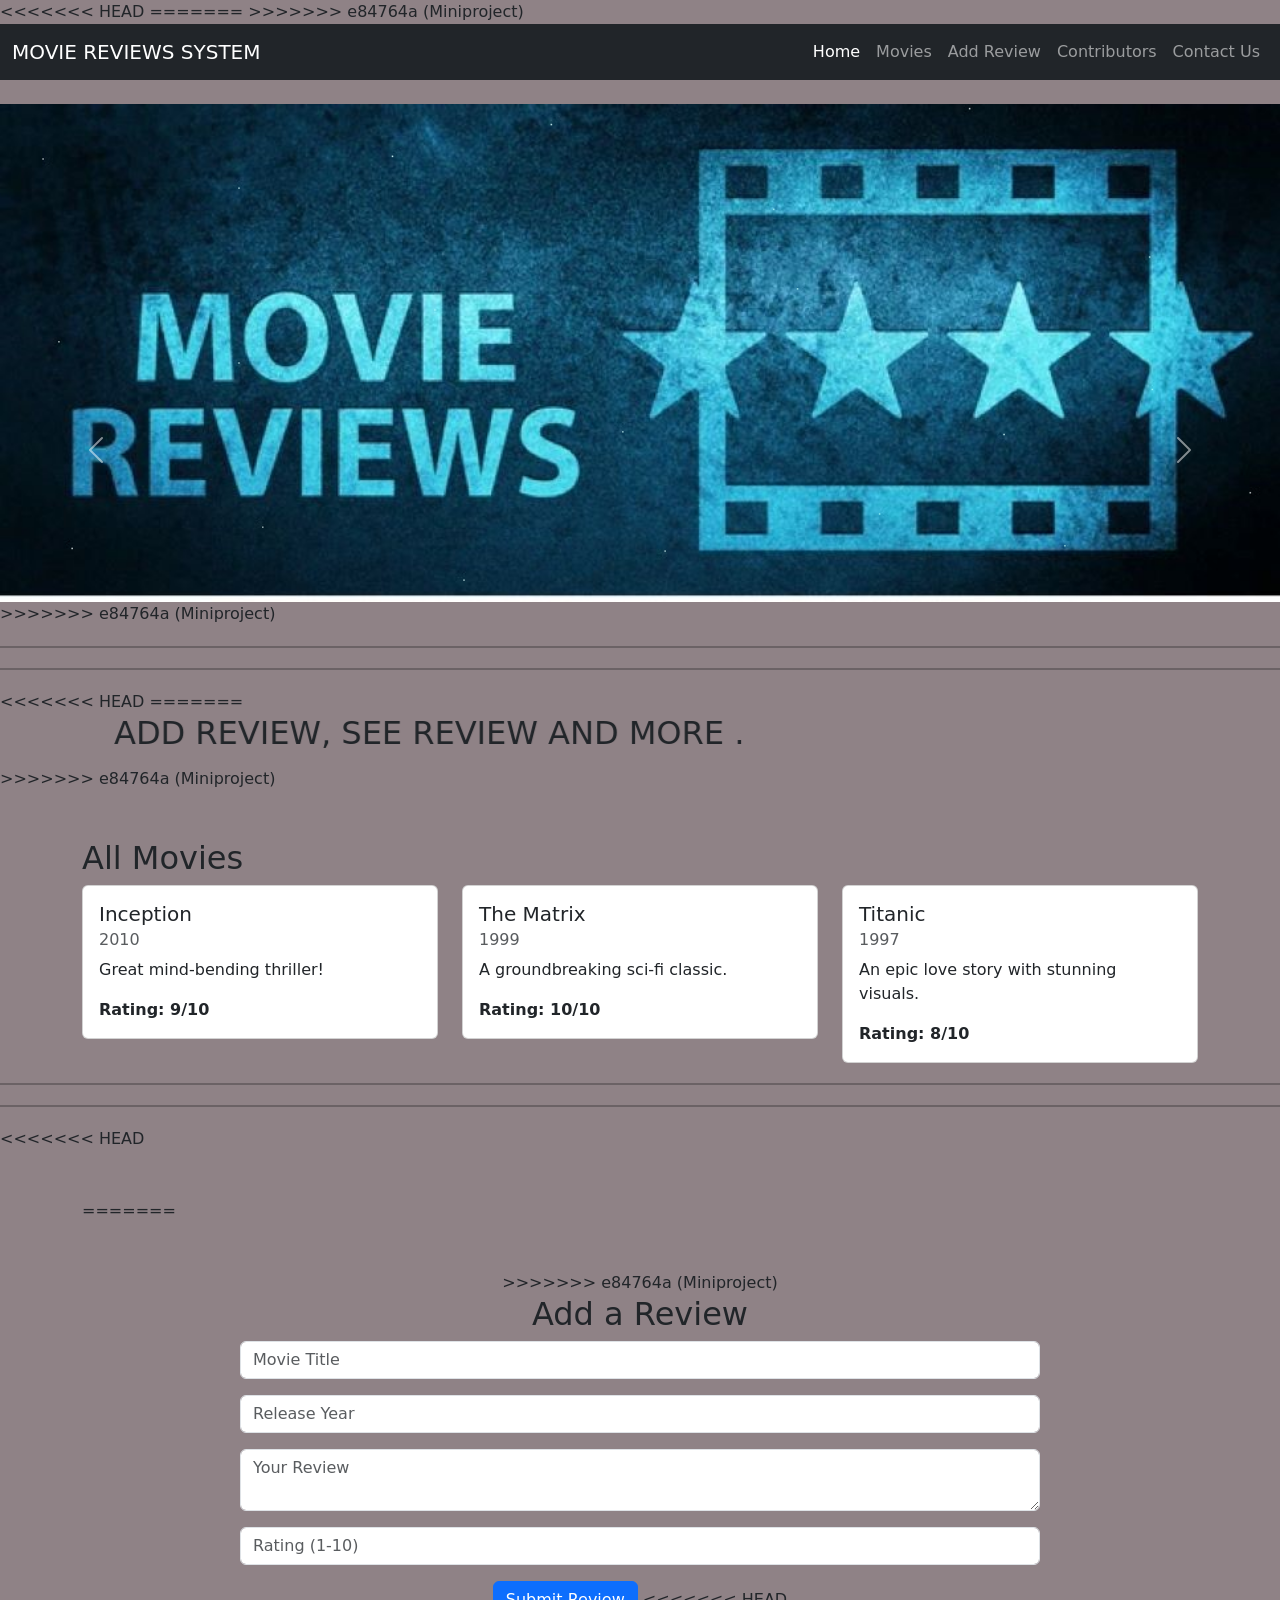
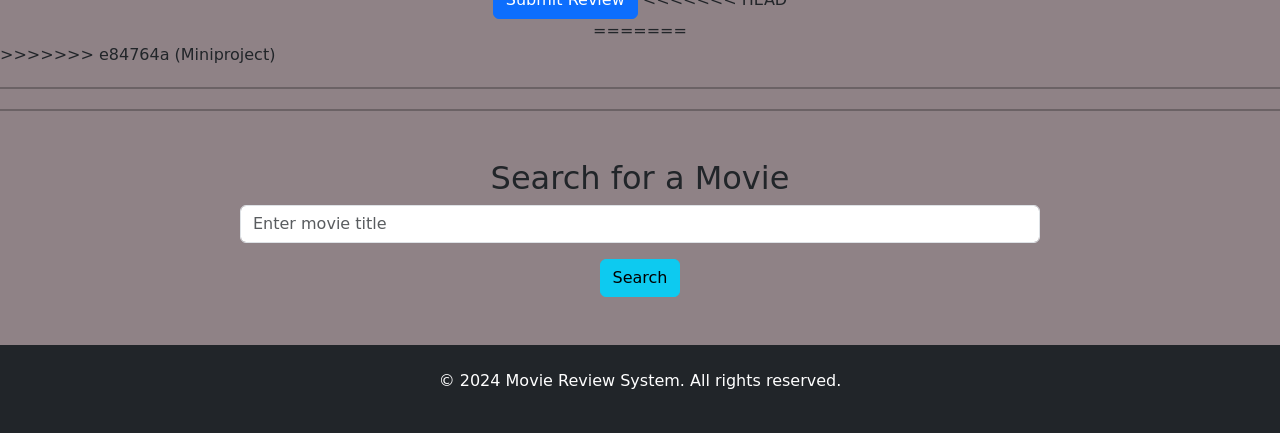
<file: index.html>
<!DOCTYPE html>
<html lang="en">
<head>
    <meta charset="UTF-8">
    <meta name="viewport" content="width=device-width, initial-scale=1.0">
    <title>Movie Review System</title>
    <!-- Bootstrap CDN -->
    <link href="https://cdn.jsdelivr.net/npm/bootstrap@5.3.0-alpha1/dist/css/bootstrap.min.css" rel="stylesheet">
</head>
<<<<<<< HEAD
<body style="background-color:  rgb(143, 130, 134);">
=======
<body style="background-color:  rgb(210, 243, 208);">
>>>>>>> e84764a (Miniproject)

<!-- Navbar -->
<nav class="navbar navbar-expand-lg navbar-dark bg-dark">
  <div class="container-fluid">
    <a class="navbar-brand" href="#">MOVIE REVIEWS SYSTEM</a>
    <button class="navbar-toggler" type="button" data-bs-toggle="collapse" data-bs-target="#navbarNav" aria-controls="navbarNav" aria-expanded="false" aria-label="Toggle navigation">
      <span class="navbar-toggler-icon"></span>
    </button>
    <div class="collapse navbar-collapse" id="navbarNav">
      <ul class="navbar-nav ms-auto">
        <li class="nav-item">
          <a class="nav-link active" aria-current="page" href="#">Home</a>
        </li>
        <li class="nav-item">
          <a class="nav-link" href="#moviesSection">Movies</a>
        </li>
        <li class="nav-item">
          <a class="nav-link" href="#addReviewSection">Add Review</a>
        </li>
        <li class="nav-item">
          <a class="nav-link" href="contri.html">Contributors</a>
        </li>
        <li class="nav-item">
          <a class="nav-link" href="contactus.html">Contact Us</a>
        </li>
      </ul>
    </div>
  </div>
</nav><br>

<!-- Carousel -->
<div id="movieCarousel" class="carousel slide" data-bs-ride="carousel">
  <div class="carousel-inner">
    <div class="carousel-item active">
      <img src="image1.jpg" class="d-block w-100" alt="Movie Review System">
    </div>
    <div class="carousel-item">
      <img src="image4.jpg" class="d-block w-100" alt="Add Your Reviews">
    </div>
    <div class="carousel-item">
      <img src="image3.jfif"  class="d-block w-100" alt="Search Movies">
<<<<<<< HEAD
    </div>
=======
    </div>   
>>>>>>> e84764a (Miniproject)
  </div>
  <button class="carousel-control-prev" type="button" data-bs-target="#movieCarousel" data-bs-slide="prev">
    <span class="carousel-control-prev-icon" aria-hidden="true"></span>
    <span class="visually-hidden">Previous</span>
  </button>
  <button class="carousel-control-next" type="button" data-bs-target="#movieCarousel" data-bs-slide="next">
    <span class="carousel-control-next-icon" aria-hidden="true"></span>
    <span class="visually-hidden">Next</span>
  </button>
</div>
<hr style="border: 1px solid #000; width: 100%; margin: 20px 0;"><hr style="border: 1px solid #000; width: 100%; margin: 20px 0;">
<<<<<<< HEAD


=======
<marquee behavior="alternate" direction="right" >
<h2>ADD REVIEW, SEE REVIEW AND MORE .</h2></marquee>  
>>>>>>> e84764a (Miniproject)
<!-- Movie Section -->
<div class="container mt-5" id="moviesSection">
    <h2>All Movies</h2>
    <div id="movies" class="row gy-3"></div>
</div>

<!-- Add Review Section -->
<hr style="border: 1px solid #000; width: 100%; margin: 20px 0;">
<hr style="border: 1px solid #000; width: 100%; margin: 20px 0;">
<<<<<<< HEAD

<div class="container mt-5" id="addReviewSection">
=======
<center>
<div class="container mt-5" id="addReviewSection" >
>>>>>>> e84764a (Miniproject)
    <h2>Add a Review</h2>
    <div class="mb-3">
        <input type="text" style="width: 800px;" id="title" class="form-control" placeholder="Movie Title" required>
    </div>
    <div class="mb-3">
        <input type="number" style="width: 800px;"  id="year" class="form-control" placeholder="Release Year" required>
    </div>
    <div class="mb-3">
        <textarea id="review" style="width: 800px;"  class="form-control" placeholder="Your Review" required></textarea>
    </div>
    <div class="mb-3">
        <input type="number" style="width: 800px;" id="rating" class="form-control" placeholder="Rating (1-10)" required>
    </div>
    <button class="btn btn-primary" onclick="addReview()">Submit Review</button>
<<<<<<< HEAD
</div>
=======
</div></center>
>>>>>>> e84764a (Miniproject)
<hr style="border: 1px solid #000; width: 100%; margin: 20px 0;">
<hr style="border: 1px solid #000; width: 100%; margin: 20px 0;">

<!-- Search Movie Section -->
<center>
<div class="container mt-5">
    <h2>Search for a Movie</h2>
    <div class="mb-3">
        <input type="text"  style="width: 800px;" id="searchTitle" class="form-control" placeholder="Enter movie title" required>
    </div>
    <button class="btn btn-info" onclick="searchMovie()">Search</button>
    <div id="searchResult" class="mt-3"></div>
</div></center>

<!-- Footer -->
<footer class="bg-dark text-white mt-5 p-4 text-center">
    <p>&copy; 2024 Movie Review System. All rights reserved.</p>
</footer>

<!-- Script Section -->
<script>
    // Sample data for demonstration
    let movies = [
        { title: "Inception", year: 2010, review: "Great mind-bending thriller!", rating: 9 },
        { title: "The Matrix", year: 1999, review: "A groundbreaking sci-fi classic.", rating: 10 },
        { title: "Titanic", year: 1997, review: "An epic love story with stunning visuals.", rating: 8 }
    ];

    // Display Movies
    function displayMovies() {
        const movieContainer = document.getElementById('movies');
        movieContainer.innerHTML = '';
        movies.forEach(movie => {
            const movieCard = `
                <div class="col-md-4">
                    <div class="card">
                        <div class="card-body">
                            <h5 class="card-title">${movie.title}</h5>
                            <h6 class="card-subtitle mb-2 text-muted">${movie.year}</h6>
                            <p class="card-text">${movie.review}</p>
                            <p class="card-text"><strong>Rating: ${movie.rating}/10</strong></p>
                        </div>
                    </div>
                </div>
            `;
            movieContainer.innerHTML += movieCard;
        });
    }

    // Add Review
    function addReview() {
        const title = document.getElementById('title').value;
        const year = document.getElementById('year').value;
        const review = document.getElementById('review').value;
        const rating = document.getElementById('rating').value;

        movies.push({ title, year, review, rating });
        displayMovies();

        // Clear input fields
        document.getElementById('title').value = '';
        document.getElementById('year').value = '';
        document.getElementById('review').value = '';
        document.getElementById('rating').value = '';
    }

    // Search Movie
    function searchMovie() {
        const searchTitle = document.getElementById('searchTitle').value;
        const resultContainer = document.getElementById('searchResult');
        resultContainer.innerHTML = '';

        const foundMovies = movies.filter(movie => movie.title.toLowerCase().includes(searchTitle.toLowerCase()));
        
        if (foundMovies.length > 0) {
            foundMovies.forEach(movie => {
                const movieCard = `
                    <div class="card mt-3">
                        <div class="card-body">
                            <h5 class="card-title">${movie.title}</h5>
                            <h6 class="card-subtitle mb-2 text-muted">${movie.year}</h6>
                            <p class="card-text">${movie.review}</p>
                            <p class="card-text"><strong>Rating: ${movie.rating}/10</strong></p>
                        </div>
                    </div>
                `;
                resultContainer.innerHTML += movieCard;
            });
        } else {
            resultContainer.innerHTML = '<p class="text-danger">No movies found.</p>';
        }
    }

    // Initial display of movies
    displayMovies();
</script>

<!-- Bootstrap JS CDN -->
<script src="https://cdn.jsdelivr.net/npm/bootstrap@5.3.0-alpha1/dist/js/bootstrap.bundle.min.js"></script>
</body>
</html>
</file>
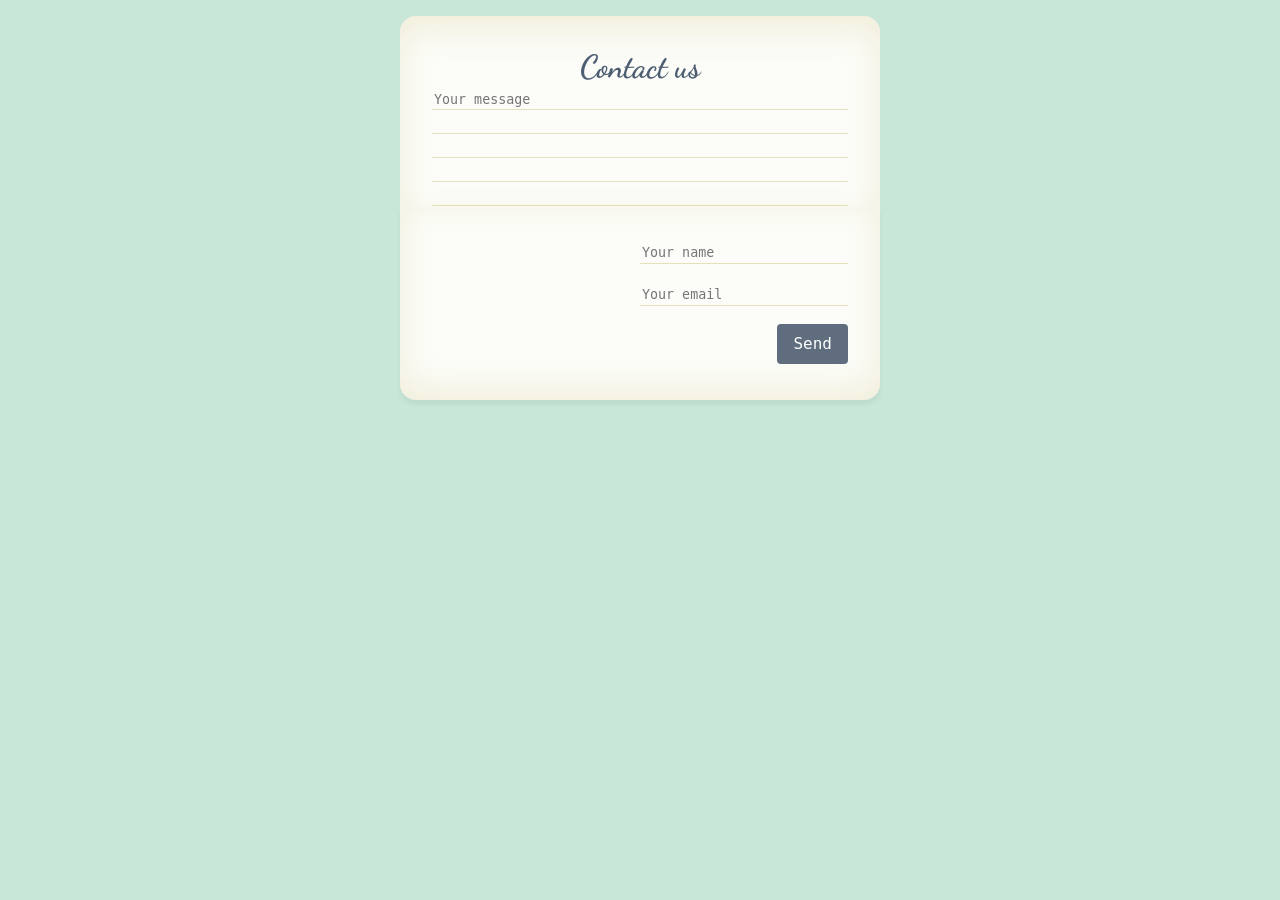
<file: contactus.html>
<!DOCTYPE html>
<html lang="en">
<head>
    <meta charset="UTF-8">
    <meta name="viewport" content="width=device-width, initial-scale=1.0">
    <meta http-equiv="X-UA-Compatible" content="IE=edge">
    <title>Contact Us</title>
    <link rel="stylesheet" href="contact.css">
</head>
<body>

    <div class="wrapper centered">
        <article class="letter">
            <div class="side">
                <h1>Contact us</h1>
                <p>
                    <textarea placeholder="Your message" id="message"></textarea>
                </p>
            </div>
            <div class="side">
                <p>
                    <input type="text" placeholder="Your name" id="name">
                </p>
                <p>
                    <input type="email" placeholder="Your email" id="email">
                </p>
                <p>
                    <button id="sendLetter" onclick="sendMessage()">Send</button>
                </p>
            
            </div>
        </article>
        <div class="envelope front"></div>
        <div class="envelope back"></div>
    </div>
    <p class="result-message centered" id="resultMessage">Thank you for your message</p>

    <script>
        function sendMessage() {
            let name = document.getElementById('name').value;
            let email = document.getElementById('email').value;
            let message = document.getElementById('message').value;
            let resultMessage = document.getElementById('resultMessage');

            if (name && email && message) {
                // Display the thank you message
                resultMessage.style.visibility = 'visible';

                // Add class to body for any animations if needed
                document.body.classList.add("sent");

                // Set a delay before redirecting to the home page (e.g., 3 seconds)
                setTimeout(function() {
                    window.location.href = "index.html"; // Change "index.html" to your actual home page
                }, 3000); // 2000 milliseconds = 2 seconds

                // Here you can also send the data to the server (API or other form processing)
                console.log('Message Sent:', { name, email, message });
            } else {
                alert('Please fill in all fields.');
            }
        }

    </script>

</body>
</html>
</file>
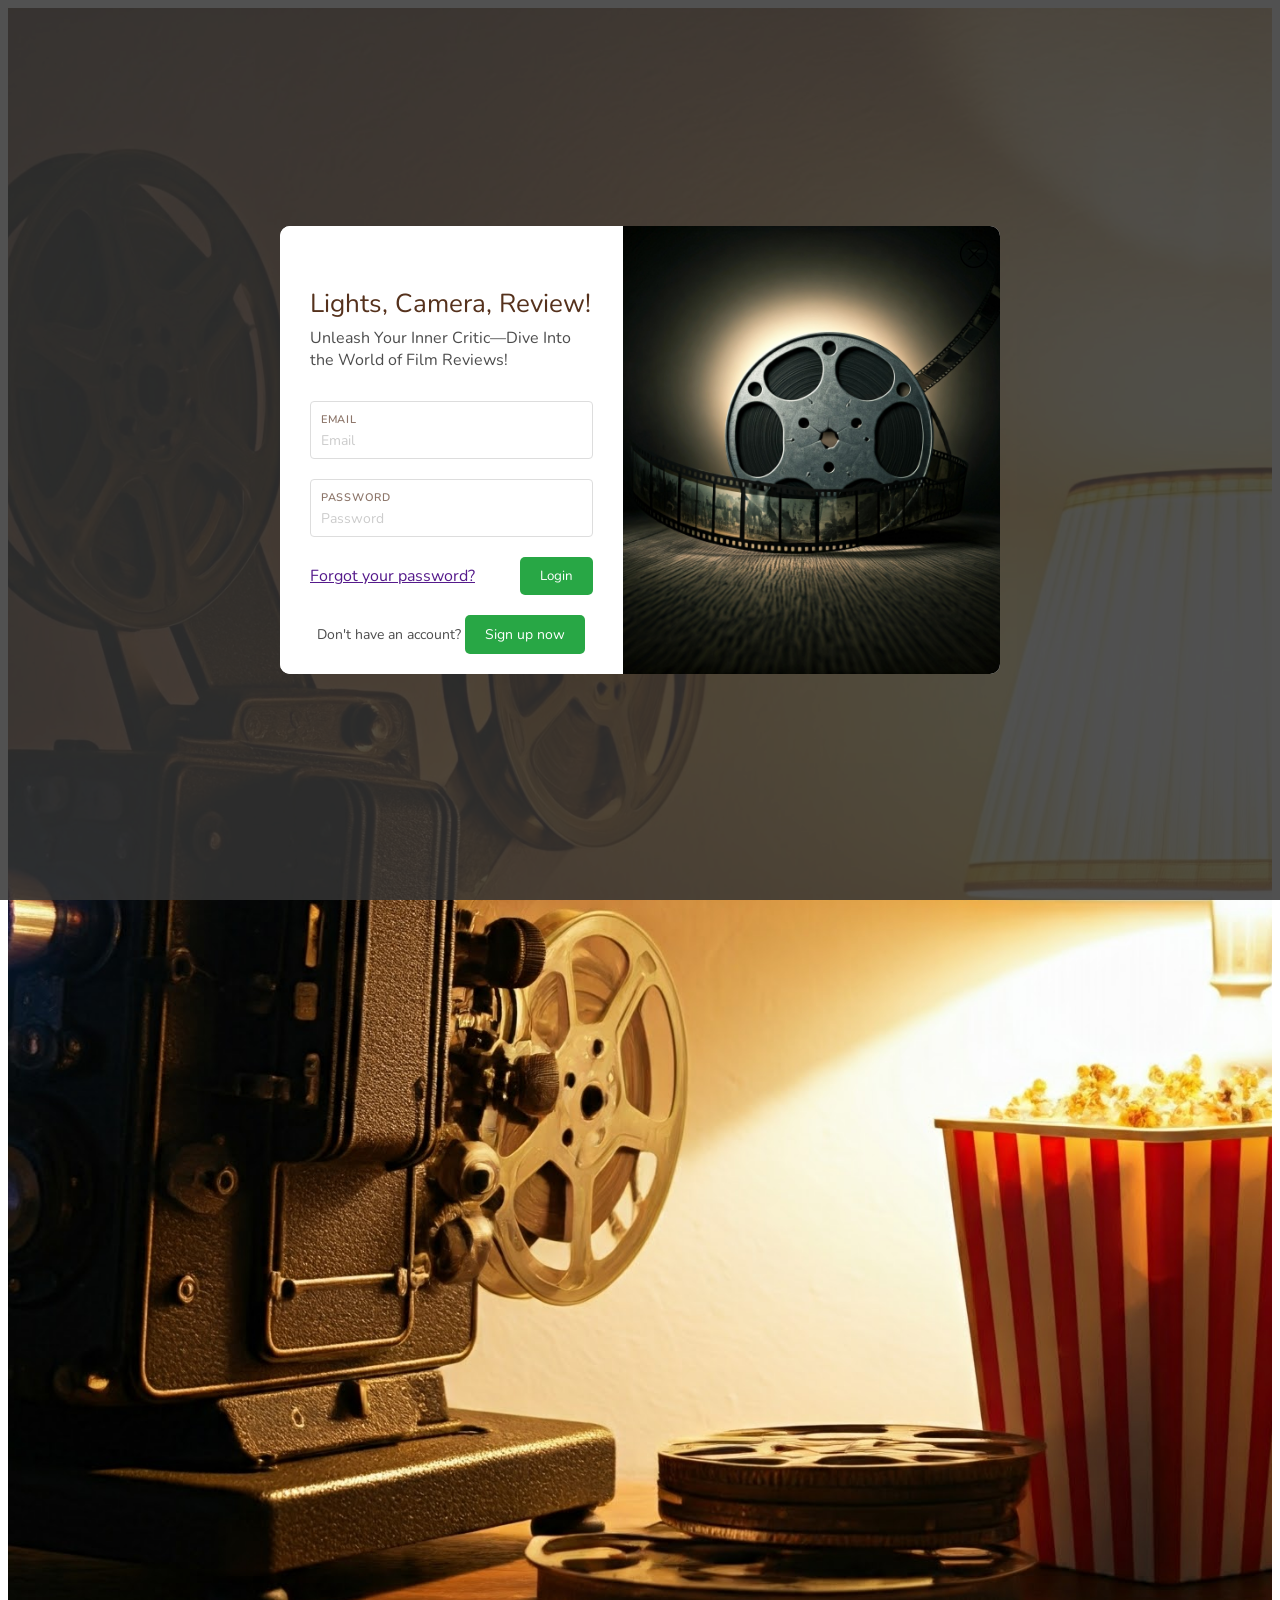
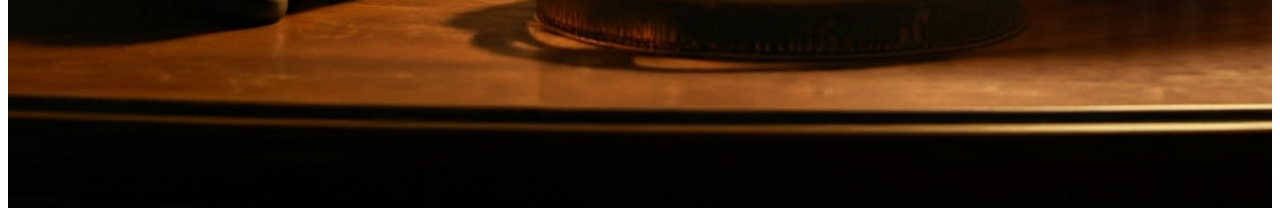
<file: login.html>
<!DOCTYPE html>
<html lang="en">
<head>
    <meta charset="UTF-8">
    <meta name="viewport" content="width=device-width, initial-scale=1.0">
    <title>Login Form</title>
    <link rel="stylesheet" href="style.css">
    <style>
        .input-button, .button-link {
            display: inline-block;
            padding: 10px 20px;
            background-color: #28a745;
            color: white;
            text-align: center;
            border: none;
            border-radius: 5px;
            text-decoration: none;
            cursor: pointer;
        }

        .button-link:hover {
            background-color: #218838;
            text-decoration: none;
            color: white;
        }

        .modal-buttons {
            display: flex;
            justify-content: space-between;
            align-items: center;
            margin-top: 10px;
        }

        .sign-up {
            margin-top: 20px;
            text-align: center;
        }
    </style>
</head>
<body>
    <div class="scroll-down">SCROLL DOWN
        <svg xmlns="http://www.w3.org/2000/svg" viewBox="0 0 32 32">
        <path d="M16 3C8.832031 3 3 8.832031 3 16s5.832031 13 13 13 13-5.832031 13-13S23.167969 3 16 3zm0 2c6.085938 0 11 4.914063 11 11 0 6.085938-4.914062 11-11 11-6.085937 0-11-4.914062-11-11C5 9.914063 9.914063 5 16 5zm-1 4v10.28125l-4-4-1.40625 1.4375L16 23.125l6.40625-6.40625L21 15.28125l-4 4V9z"/> 
      </svg></div>
      <div class="container"></div>
      <div class="modal">
        <div class="modal-container">
          <div class="modal-left">
            <h1 class="modal-title">Lights, Camera, Review!</h1>
            <p class="modal-desc">Unleash Your Inner Critic—Dive Into the World of Film Reviews!</p>

            <div class="input-block">
              <label for="email" class="input-label">Email</label>
              <input type="email" name="email" id="email" placeholder="Email">
            </div>
            <div class="input-block">
              <label for="password" class="input-label">Password</label>
              <input type="password" name="password" id="password" placeholder="Password">
            </div>

            <div class="modal-buttons">
              <a href="" class="">Forgot your password?</a>
              <button class="input-button">Login</button>
            </div>

            <p class="sign-up">Don't have an account? <a href="register.html" class="button-link">Sign up now</a></p>
          </div>
          <div class="modal-right">
            <img src="LOGIN.jpg" alt="">
          </div>
          <button class="icon-button close-button">
              <svg xmlns="http://www.w3.org/2000/svg" viewBox="0 0 50 50">
          <path d="M 25 3 C 12.86158 3 3 12.86158 3 25 C 3 37.13842 12.86158 47 25 47 C 37.13842 47 47 37.13842 47 25 C 47 12.86158 37.13842 3 25 3 z M 25 5 C 36.05754 5 45 13.94246 45 25 C 45 36.05754 36.05754 45 25 45 C 13.94246 45 5 36.05754 5 25 C 5 13.94246 13.94246 5 25 5 z M 16.990234 15.990234 A 1.0001 1.0001 0 0 0 16.292969 17.707031 L 23.585938 25 L 16.292969 32.292969 A 1.0001 1.0001 0 1 0 17.707031 33.707031 L 25 26.414062 L 32.292969 33.707031 A 1.0001 1.0001 0 1 0 33.707031 32.292969 L 26.414062 25 L 33.707031 17.707031 A 1.0001 1.0001 0 0 0 32.980469 15.990234 A 1.0001 1.0001 0 0 0 32.292969 16.292969 L 25 23.585938 L 17.707031 16.292969 A 1.0001 1.0001 0 0 0 16.990234 15.990234 z"></path>
      </svg>
            </button>
        </div>
        <button class="modal-button">Click here to login</button>
      </div>
    
    <script src="login.js"></script>
</body>
</html>
</file>
<file: contact.css>
@use postcss-nested;
@import url(https://fonts.googleapis.com/css?family=Dancing+Script:400,700);
* {
  box-sizing: border-box;
}
body {
  margin: 0;
  padding: 0;
  background-color: #c8e7d8;
  color: #4e5e72;
  text-align: center;
  font-family: monospace;
  overflow: hidden;
}
h1, p {
  margin: 0;
  padding: 0;
}
h1 {
  font-size: 2rem;
  font-family: 'Dancing Script';
}
small {
  display: block;
  padding: 1rem 0;
  font-size: 0.8rem;
  transition: opacity 0.33s;
}
textarea, input, button {
  line-height: 1.5rem;
  border: 0;
  outline: none;
  font-family: inherit;
  appearance: none;
}
textarea, input {
  color: #4e5e72;
  background-color: transparent;
  background-image: url("data:image/svg+xml;utf8,<svg xmlns='http://www.w3.org/2000/svg' width='10' height='24'><rect fill='rgb(229, 225, 187)' x='0' y='23' width='10' height='1'/></svg>");
}
textarea {
 width: 100%;
 height: 8rem;
 resize: none;
}
input {
 width: 50%;
 margin-bottom: 1rem;
  &[type=text]:invalid, [type=email]:invalid {
    box-shadow: none;
    background-image: url("data:image/svg+xml;utf8,<svg xmlns='http://www.w3.org/2000/svg' width='10' height='24'><rect fill='rgba(240, 132, 114, 0.5)' x='0' y='23' width='10' height='1'/></svg>");
  }
}
button {
 padding: 0.5rem 1rem;
 border-radius: 0.25rem;
 background-color: rgba(78, 94, 114, 0.9);
 color: white;
 font-size: 1rem;
 transition: background-color 0.2s;
  &:hover,:focus {
    outline: none;
    background-color: rgba(78, 94, 114, 1);
  }
}
input[type=text]:focus,
input[type=email]:focus,
textarea:focus {
  background-image: url("data:image/svg+xml;utf8,<svg xmlns='http://www.w3.org/2000/svg' width='10' height='24'><rect fill='rgba(78, 94, 114, 0.3)' x='0' y='23' width='10' height='1'/></svg>");
  outline: none;
}
.wrapper {
  width: 35rem;
  background-color: white;
}
.letter {
  position: absolute;
  left: 0;
  right: 0;
  top: 0;
  width: 30rem;
  margin: auto;
  perspective: 60rem;
}
.side {
  height: 12rem;
  background-color: #fcfcf8;
  outline: 1px solid transparent;
  &:nth-of-type(1) {
    padding: 2rem 2rem 0;
    border-radius: 1rem 1rem 0 0;
    box-shadow: inset 0 0.75rem 2rem rgba(229, 225, 187, 0.5);
  }
  &.side:nth-of-type(2) {
    padding: 2rem;
    border-radius: 0 0 1rem 1rem;
    box-shadow: 0 0.3rem 0.3rem rgba(0, 0, 0, 0.05), inset 0 -0.57rem 2rem rgba(229, 225, 187, 0.5);
    text-align: right;
  }
}
.envelope {
  position: absolute;
  left: 0;
  right: 0;
  top: 0;
  margin: auto;
}
.envelope.front {
  width: 10rem;
  height: 6rem;
  border-radius: 0 0 1rem 1rem;
  overflow: hidden;
  z-index: 9999;
  opacity: 0;
}
.envelope.front::before, .envelope.front::after {
  position: absolute;
  display: block;
  width: 12rem;
  height: 6rem;
  background-color: #e9dc9d;
  transform: rotate(30deg);
  transform-origin: 0 0;
  box-shadow: 0 0 1rem rgba(0, 0, 0, 0.1);
  content: '';
}
.envelope.front::after{
  right: 0;
  transform: rotate(-30deg);
  transform-origin: 100% 0;
}
.envelope.back {
  top: -4rem;
  width: 10rem;
  height: 10rem;
  overflow: hidden;
  z-index: -9998;
  opacity: 0;
  transform: translateY(-6rem);
  &::before {
    display: block;
    width: 10rem;
    height: 10rem;
    background-color: #e9dc9d;
    border-radius: 1rem;
    content: '';
    transform: scaleY(0.6) rotate(45deg)
  }
}
.result-message {
  opacity: 0;
  transition: all 0.3s 2s;
  transform: translateY(9rem);
  z-index: -9999;
}
.sent {
  & .letter {
    animation: scaleLetter 1s forwards ease-in /*,
               pushLetter 0.5s 1.33s forwards ease-out*/ ;
  }
  & .side:nth-of-type(1) {
    transform-origin: 0 100%;
    animation: closeLetter 0.66s forwards ease-in;
  }
  & .side:nth-of-type(1) h1, .side:nth-of-type(1) textarea {
    animation: fadeOutText 0.66s forwards linear;
  }
  & button {
    background-color: rgba(78, 94, 114, 0.2);
  }
  & .envelope {
    animation: fadeInEnvelope 0.5s 1.33s forwards ease-out;
  }
  & .result-message {
    opacity: 1;
    transform: translateY(12rem);
  }
  & small {
    opacity: 0;
  }
}
.centered {
  position: absolute;
  left: 0;
  right: 0;
  margin: 1rem auto;
}
@keyframes closeLetter {
   50% {transform: rotateX(-90deg);}
   100% {transform: rotateX(-180deg);}
}
@keyframes fadeOutText {
   49% {opacity: 1;}
   50% {opacity: 0;}
   100% {opacity: 0;}
}
@keyframes fadeInEnvelope {
  0% {opacity: 0; transform: translateY(8rem);}
  /*90% {opacity: 1; transform: translateY(4rem);}*/
  100% {opacity: 1; transform: translateY(4.5rem);}
}
@keyframes scaleLetter {
  66% {transform: translateY(-8rem) scale(0.5, 0.5);}
  75% {transform: translateY(-8rem) scale(0.5, 0.5);}
  90% {transform: translateY(-8rem) scale(0.3, 0.5);}
  97% {transform: translateY(-8rem) scale(0.33, 0.5);}
  100%{transform: translateY(-8rem) scale(0.3, 0.5);}
}

/*
@keyframes pushLetter {
  0% {transform: translateY(-8rem) scale(0.3, 0.5);}
  50% {transform: translateY(-8rem) scale(0.3, 0.5);}
  90% {transform: translateY(-8.5rem) scale(0.3, 0.5);}
  100% {transform: translateY(-8rem) scale(0.3, 0.5);}
}
*/
</file>
<file: style.css>
@import url("https://fonts.googleapis.com/css?family=Nunito:400,600,700");

* {
    box-sizing: border-box;
}

body {
    font-family: "Nunito", sans-serif;
    color: rgba(0, 0, 0, 0.7);
}

.container {
    height: 200vh;
    background-image: url("bg1.jpg");
    background-size: cover;
    background-position: center;
    background-repeat: no-repeat;
}

.modal {
    position: fixed;
    left: 0;
    bottom: 0;
    width: 100%;
    height: 60px;
    background: rgba(51, 51, 51, 0.5);
    display: flex;
    flex-direction: column;
    align-items: center;
    justify-content: center;
    transition: 0.4s;
}

.modal-container {
    display: flex;
    max-width: 720px;
    width: 100%;
    border-radius: 10px;
    overflow: hidden;
    position: absolute;
    opacity: 0;
    pointer-events: none;
    transition-duration: 0.3s;
    background: #fff;
    transform: translateY(100px) scale(0.4);
}

.modal-title {
    font-size: 26px;
    margin: 0;
    font-weight: 400;
    color: #55311c;
}

.modal-desc {
    margin: 6px 0 30px 0;
}

.modal-left {
    padding: 60px 30px 20px;
    background: #fff;
    flex: 1.5;
    transition-duration: 0.5s;
    transform: translateY(80px);
    opacity: 0;
}

.modal-button {
    color: darken(#8c7569, 5%);
    font-family: "Nunito", sans-serif;
    font-size: 18px;
    cursor: pointer;
    border: 0;
    outline: 0;
    padding: 10px 40px;
    border-radius: 30px;
    background: rgb(255, 255, 255);
    box-shadow: 0 10px 40px rgba(0, 0, 0, 0.16);
    transition: 0.3s;
}

.modal-right {
    flex: 2;
    font-size: 0;
    transition: 0.3s;
    overflow: hidden;
}

.modal-right img {
    width: 100%;
    height: 100%;
    transform: scale(2);
    object-fit: cover;
    transition-duration: 1.2s;
}

.modal.is-open {
    height: 100%;
    background: rgba(51, 51, 51, 0.85);
}

.modal.is-open .modal-container {
    opacity: 1;
    transition-duration: 0.6s;
    pointer-events: auto;
    transform: translateY(0) scale(1);
}

.modal.is-open .modal-right img {
    transform: scale(1);
}

.modal.is-open .modal-left {
    transform: translateY(0);
    opacity: 1;
    transition-delay: 0.1s;
}

.modal-buttons {
    display: flex;
    justify-content: space-between;
    align-items: center;
}

.sign-up {
    margin: 60px 0 0;
    font-size: 14px;
    text-align: center;
}

.input-button {
    padding: 8px 12px;
    outline: none;
    border: 0;
    color: #fff;
    border-radius: 4px;
    background: #8c7569;
    font-family: "Nunito", sans-serif;
    transition: 0.3s;
    cursor: pointer;
}

.input-button:hover {
    background: #55311c;
}

.input-label {
    font-size: 11px;
    text-transform: uppercase;
    font-family: "Nunito", sans-serif;
    font-weight: 600;
    letter-spacing: 0.7px;
    color: #8c7569;
    transition: 0.3s;
}

.input-block {
    display: flex;
    flex-direction: column;
    padding: 10px 10px 8px;
    border: 1px solid #ddd;
    border-radius: 4px;
    margin-bottom: 20px;
    transition: 0.3s;
}

.input-block input {
    outline: 0;
    border: 0;
    padding: 4px 0 0;
    font-size: 14px;
    font-family: "Nunito", sans-serif;
}

.input-block input::placeholder {
    color: #ccc;
    opacity: 1;
}

.input-block:focus-within {
    border-color: #8c7569;
}

.icon-button {
    outline: 0;
    position: absolute;
    right: 10px;
    top: 12px;
    width: 32px;
    height: 32px;
    border: 0;
    background: 0;
    padding: 0;
    cursor: pointer;
}
.scroll-down {
  position: fixed;
  top: 50%;
  left: 50%;
  display: flex;
  flex-direction: column;
  align-items: center;
  text-align: center;
  color: #fff; /* Change text color to white */
  font-size: 32px;
  font-weight: 800;
  transform: translate(-50%, -50%);
  background-color: #2f2b25; /* Tomato color for button effect */
  padding: 10px 20px; /* Padding to create a button-like effect */
  border-radius: 25px; /* Rounded corners */
  box-shadow: 0 4px 8px rgba(0, 0, 0, 0.2); /* Shadow for depth */
  transition: background-color 0.3s; /* Smooth transition on hover */
}

.scroll-down:hover {
  background-color: #2f2b25; /* Darker shade on hover */
}

.scroll-down svg {
  margin-top: 8px;
  width: 32px; /* Adjust icon size */
  fill: currentColor; /* Use current text color */
}


@media(max-width: 750px) {
    .modal-container {
        width: 90%;
    }
    .modal-right {
        display: none;
    }
}
</file>
